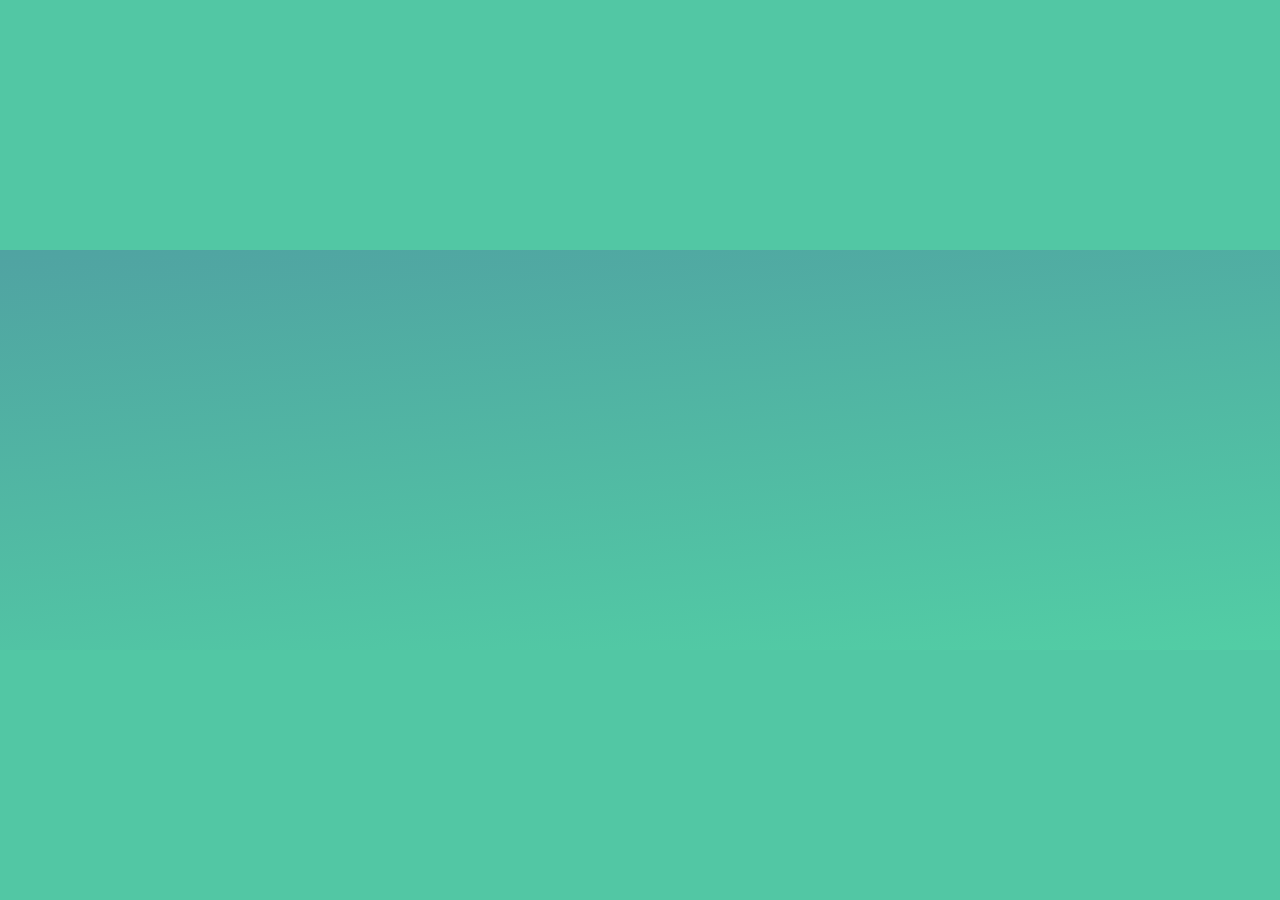
<file: Lab 2/Source/index.html>
<!DOCTYPE html>
<html>
<head>
    <meta charset="UTF-8">
    <title>Calm breeze login screen</title>



    <link rel="stylesheet" href="css/style.css">


</head>

<body background="m.png">
<script>
    function redirect() {

        window.location.assign("map1.html");
        validate2();

    }
    function validate2()

    { if(localStorage) {

        form = document.forms["logform"];

        var yn= form["u"].value;

        var xn = localStorage.getItem("unn");

        var x    = localStorage.getItem("pnn");

        var y    = form["p"].value;



        if (yn == xn && x==y) {

            alert("login success");

        } else{

            alert("check login details");

            window.location.assign("index.html");

        }

    }

    }
</script>
<div class="wrapper">
    <div class="container">
        <h1>Login</h1>

        <form class="form" name="logform">

            <input type="text" name="u" placeholder="Username">
            <input type="password" name="p" placeholder="Password">
            <button type="submit" id="login-button" onclick="redirect()">
                Login</button> <br>
            <a href="register.html">Register</a>

        </form>
    </div>

    <ul class="bg-bubbles">
        <li></li>
        <li></li>
        <li></li>
        <li></li>
        <li></li>
        <li></li>
        <li></li>
        <li></li>
        <li></li>
        <li></li>
    </ul>
</div>
<script src='http://cdnjs.cloudflare.com/ajax/libs/jquery/2.1.3/jquery.min.js'></script>

<script src="js/index.js"></script>

</body>
</html>
</file>
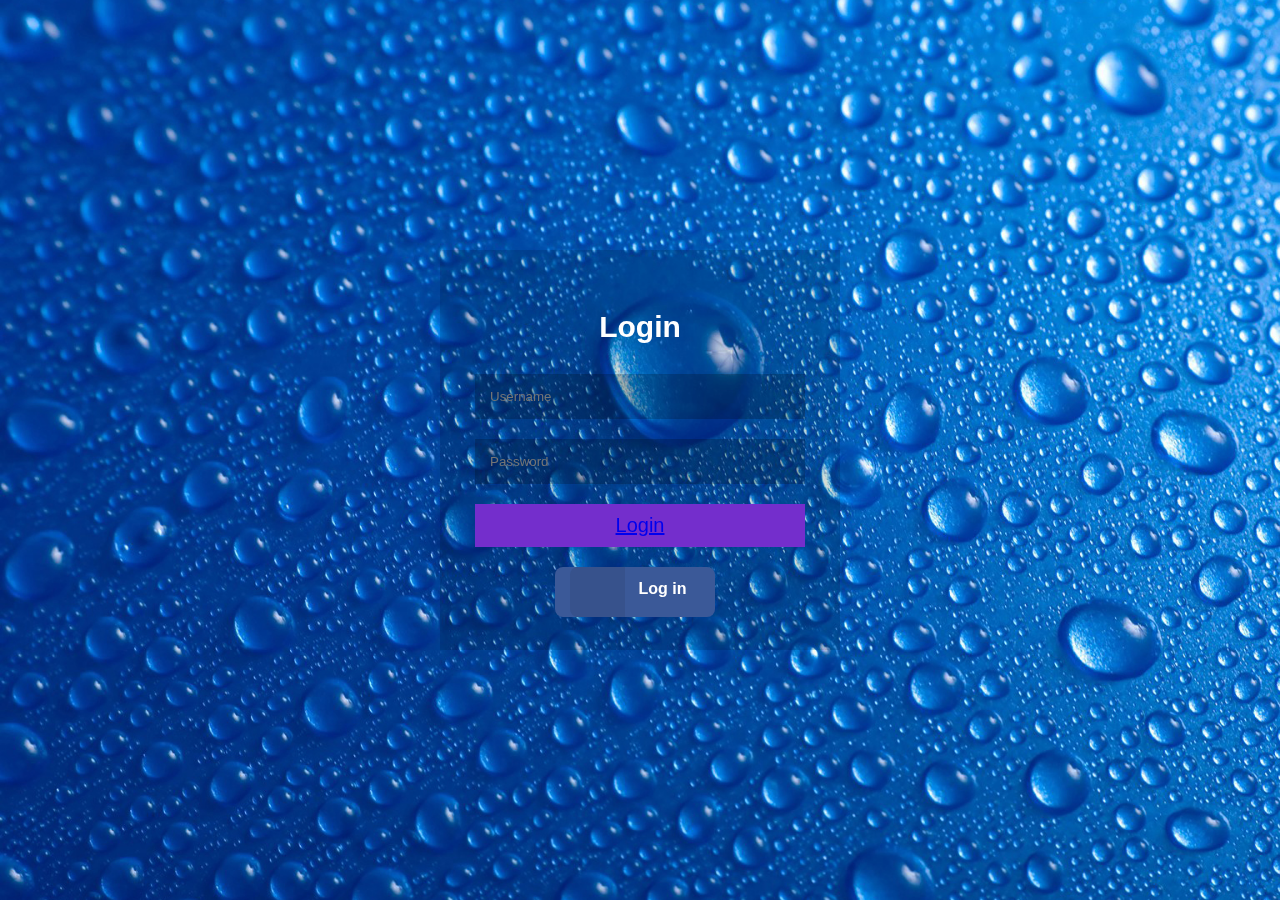
<file: Lab3/Source/index.html>
<!DOCTYPE html>
<html >
<head>
  <meta charset="UTF-8">
  <title>Mashup Application</title>




  <link rel="stylesheet" href="css/style.css">


  <style>
    body{
      background:url('b.jpg');
      background-size: cover;
    }
    #facebook {
      display: inline-block;
      text-align: center;
      vertical-align: middle;
      width: 160px;
      height:40px;
      padding-top: 10px;
      border: 0px solid #178bb6;
      border-radius: 8px;
      background: #3b5998;
      font-family: 'Open Sans', sans-serif;
      font-weight:700;
      color: #ffffff;
      text-decoration: none;
      margin-right: 10px;
    }
    #facebook:hover,
    #facebook:focus {
      background: #37528c;
      color: #ffffff;
      text-decoration: none;
    }
    #facebook:active {
      background: #1ca4d6;
    }
    #facebook:before{
      content:  "\0000a0";
      display: inline-block;
      height: 50px;
      width: 45px;
      line-height: 24px;
      margin: 0 4px -6px -4px;
      position: relative;
      padding-left: 10px;
      top: -10px;
      left: -10px;
      background: url("http://i.imgur.com/0bcxkOD.png") no-repeat center center #37528c;
      background-size: 13px 24px;
      -webkit-border-radius: 8px 0px 0px 8px;
      -moz-border-radius: 8px 0px 0px 8px;
      -o-border-radius: 8px 0px 0px 8px;
      -ms-border-radius: 8px 0px 0px 8px;
      border-radius: 8px 0px 0px 8px;
    }
  </style>

</head>

<body>
<script>
    // This is called with the results from from FB.getLoginStatus().
    function statusChangeCallback(response) {
        console.log('statusChangeCallback');
        console.log(response);
        // The response object is returned with a status field that lets the
        // app know the current login status of the person.
        // Full docs on the response object can be found in the documentation
        // for FB.getLoginStatus().
        if (response.status === 'connected') {
            // Logged into your app and Facebook.
            testAPI();
        } else if (response.status === 'not_authorized') {
            // The person is logged into Facebook, but not your app.
            document.getElementById('status').innerHTML = 'Please log ' +
                'into this app.';
        } else {
            // The person is not logged into Facebook, so we're not sure if
            // they are logged into this app or not.
            document.getElementById('status').innerHTML = 'Please log ' +
                'into Facebook.';
        }
    }
    // This function is called when someone finishes with the Login
    // Button.  See the onlogin handler attached to it in the sample
    // code below.
    function checkLoginState() {
        FB.getLoginStatus(function(response) {
            statusChangeCallback(response);
        });
    }
    window.fbAsyncInit = function() {
        FB.init({
            appId      : 1725951837654498,
            cookie     : true,  // enable cookies to allow the server to access
                                // the session
            xfbml      : true,  // parse social plugins on this page
            version    : 'v2.5' // use graph api version 2.5
        });
        // Now that we've initialized the JavaScript SDK, we call
        // FB.getLoginStatus().  This function gets the state of the
        // person visiting this page and can return one of three states to
        // the callback you provide.  They can be:
        //
        // 1. Logged into your app ('connected')
        // 2. Logged into Facebook, but not your app ('not_authorized')
        // 3. Not logged into Facebook and can't tell if they are logged into
        //    your app or not.
        //
        // These three cases are handled in the callback function.
        FB.getLoginStatus(function(response) {
            statusChangeCallback(response);
        });
    };
    // Load the SDK asynchronously
    (function(d, s, id) {
        var js, fjs = d.getElementsByTagName(s)[0];
        if (d.getElementById(id)) return;
        js = d.createElement(s); js.id = id;
        js.src = "//connect.facebook.net/en_US/sdk.js";
        fjs.parentNode.insertBefore(js, fjs);
    }(document, 'script', 'facebook-jssdk'));
    // Here we run a very simple test of the Graph API after login is
    // successful.  See statusChangeCallback() for when this call is made.
    function testAPI() {
        console.log('Welcome!  Fetching your information.... ');
        FB.api('/me', function(response) {
            console.log('Successful login for: ' + response.name);
            document.getElementById('status').innerHTML =
                'Thanks for logging in, ' + response.name + '!';
        });
    }
    function login() {
        FB.login(function(response) {
            if (response.authResponse) {
                alert('Success!');
                window.location="http://localhost:63342/sree/test.html?_ijt=onc0s3iddgboms4q56ilnng090";
            }else{
                alert('Login Failed!');
            }
        }, {scope: 'email'});
    }
</script>

<div class="vid-container">
  <video id="Video1" class="bgvid back" autoplay="false" muted="muted" preload="auto" loop>
    <source src="http://shortcodelic1.manuelmasiacsasi.netdna-cdn.com/themes/geode/wp-content/uploads/2014/04/milky-way-river-1280hd.mp4.mp4" type="video/mp4">
  </video>
  <div class="inner-container">
    <video id="Video2" class="bgvid inner" autoplay="false" muted="muted" preload="auto" loop>
      <source src="http://shortcodelic1.manuelmasiacsasi.netdna-cdn.com/themes/geode/wp-content/uploads/2014/04/milky-way-river-1280hd.mp4.mp4" type="video/mp4">
    </video>
    <div class="box">
      <h1>Login</h1>
      <input type="text" placeholder="Username"/>
      <input type="password" placeholder="Password"/>
      <button><a href="test.html"> Login</a></button>
      <center>   <div id="facebook" onclick="login();" style="align-content: center;">Log in</div></center>
      <!--   <p>Not a member? <span>Sign Up</span></p> -->
    </div>
  </div>
</div>

<script src='http://cdnjs.cloudflare.com/ajax/libs/jquery/2.1.3/jquery.min.js'></script>

<script src="js/index.js"></script>




</body>
</html>
</file>
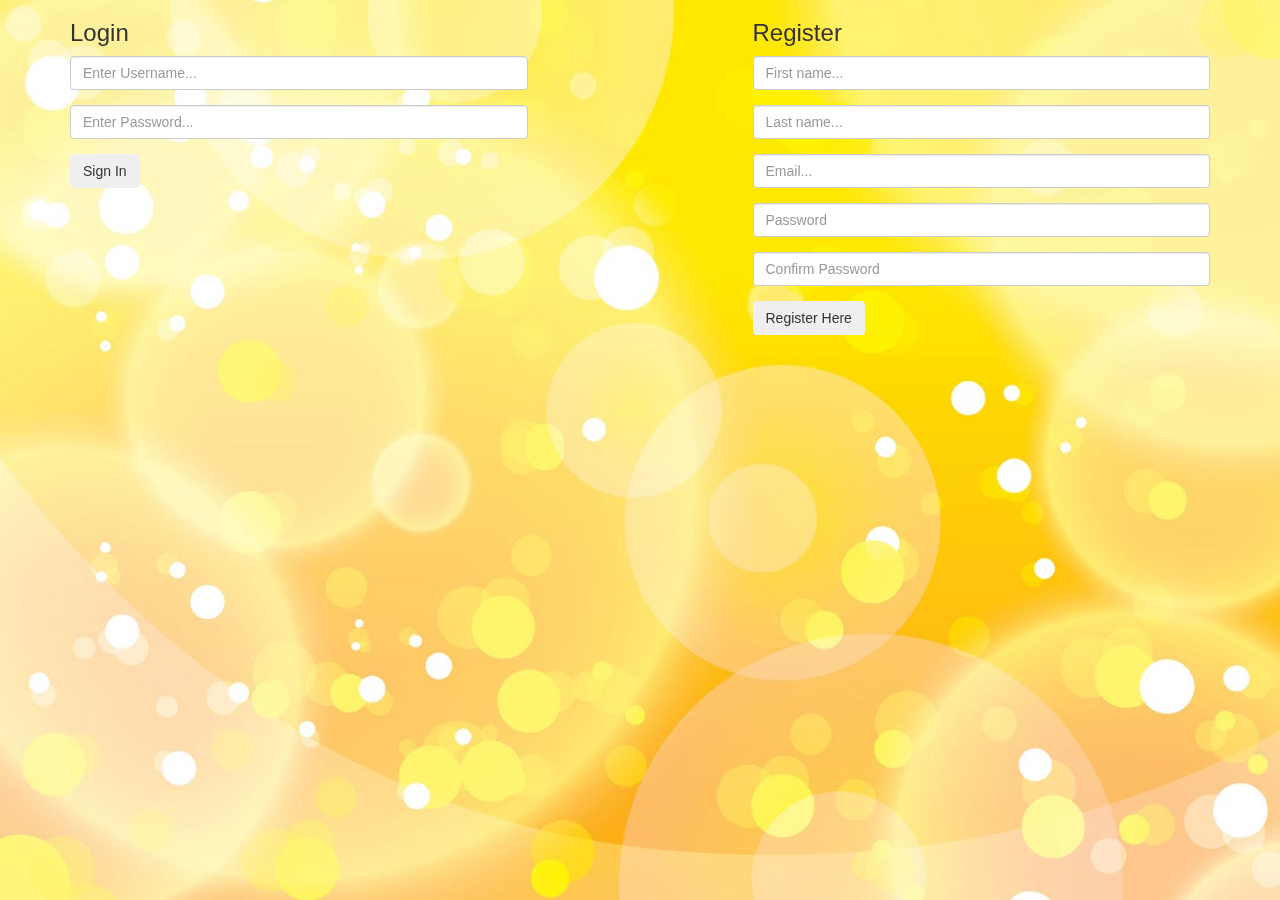
<file: Lab10/Source/MongoRestApplication/index.html>
<!DOCTYPE html>
<html lang="en" ng-app="demoMongo" ng-controller="MongoRestController">

    <head>

        <meta charset="utf-8">
        <meta http-equiv="X-UA-Compatible" content="IE=edge">
        <meta name="viewport" content="width=device-width, initial-scale=1">


        <!-- CSS -->
        <link rel="stylesheet" href="http://fonts.googleapis.com/css?family=Roboto:400,100,300,500">
        <link rel="stylesheet" href="assets/bootstrap/css/bootstrap.min.css">
        <!--<link rel="stylesheet" href="assets/font-awesome/css/font-awesome.min.css">
		<!--<link rel="stylesheet" href="assets/css/form-elements.css">
        <!--<link rel="stylesheet" href="assets/css/style.css">

        <!-- HTML5 Shim and Respond.js IE8 support of HTML5 elements and media queries -->
        <!-- WARNING: Respond.js doesn't work if you view the page via file:// -->
        <!--[if lt IE 9]>
            <script src="https://oss.maxcdn.com/libs/html5shiv/3.7.0/html5shiv.js"></script>
            <script src="https://oss.maxcdn.com/libs/respond.js/1.4.2/respond.min.js"></script>
        <![endif]-->

        <!-- Favicon and touch icons -->

		<script>
			function validation()
			{
				form = document.forms["regform"];
				name = form["fname"].value;	//name validation
				if(name.length<6)
				{
					alert("Username must have atleast 6 characters");
					form.focus();
					return false;
				}
				if(!name.match(/^[A-Z][ _A-Za-z]*$/))
				{
					alert("Invalid name.Hint:Name must start with Capital letter.");
					form.focus();
					return false;
				}

				mailId = form["email"].value;	//Mail ID validation
				if(!mailId.match(/^[A-Za-z.]+\@[A-Za-z]+\.[A-Za-z]+$/))
				{
					alert("Invalid Mail ID");
					form.focus();
					return false;
				}



				pwd = form["password"].value;	//password validation
				if(pwd.length<6)
				{
					alert("Length of password should not be less than 6 characters");
					form.focus();
					return false;
				}
				if(!pwd.match(/^[A-Za-z_]*$/))
				{
					alert("Password must contain only alphabets.");
					form.focus();
					return false;
				}

				cnfpwd = form["cpassword"].value;
				if(pwd != cnfpwd)
				{
					alert("Password and confirmed password must match.")
					form.focus();
					return false;
				}
			}
		</script>
		<script>
			function validataionn() {
				var j=0;

				var xmlhttp = new XMLHttpRequest();
				var url = "https://api.mongolab.com/api/1/databases/asesample/collections/users?apiKey=fem6O2UHSxjQ4btoO0lIgGphavsZAyxK";

				xmlhttp.onreadystatechange = function () {
					if (this.readyState == 4 && this.status == 200) {
						myFunction(this.responseText);
					}
				}
				xmlhttp.open("GET", url, true);
				xmlhttp.send();

				function myFunction(response) {
					var arr = JSON.parse(response);
					var i;
					var valiu = document.getElementById("form-username").value;
					var valip = document.getElementById("form-password").value;
					var arr1 = JSON.parse(response);
					for (i = 0; i < arr1.length; i++) {
						hello = arr[i].fname;
						hey = arr[i].password;
						if (valiu == hello && valip == hey) {

							window.alert("login  was successful");
							window.location="home.html";
							j=1;
							return true;

						}
						else {

							window.alert("login is failed");

							j=0;
							return false;
						}
					}
				}

				//if (j==1){return true;}
				//else {return false;}
			}
		</script>
    </head>

    <body>

        <!-- Top content -->
        <div class="top-content">
        	
            <div class="inner-bg">
                <div class="container">
                    
                    <div class="row">
                        <div class="col-sm-5">
                        	
                        	<div class="form-box">
	                        	<div class="form-top">
	                        		<div class="form-top-left">
	                        			<h3>Login</h3>

	                        		</div>
	                        		<div class="form-top-right">
	                        			<i class="fa fa-lock"></i>
	                        		</div>
	                            </div>
	                            <div class="form-bottom">
				                    <form  role="form" action="home.html" method="post" class="login-form" onsubmit="return validataionn()"/>
				                    	<div class="form-group">
				                    		<label class="sr-only" for="form-username">Username</label>
				                        	<input type="text" name="form-username" placeholder="Enter Username..." class="form-username form-control" id="form-username">
				                        </div>
				                        <div class="form-group">
				                        	<label class="sr-only" for="form-password">Password</label>
				                        	<input type="password" name="form-password" placeholder="Enter Password..." class="form-password form-control" id="form-password">
				                        </div>
				                        <button type="submit" class="btn">Sign In</button>
				                    </form>
			                    </div>
		                    </div>

	                        
                        </div>
                        
                        <div class="col-sm-1 middle-border"></div>
                        <div class="col-sm-1"></div>
                        	
                        <div class="col-sm-5">
                        	
                        	<div class="form-box">
                        		<div class="form-top">
	                        		<div class="form-top-left">
	                        			<h3>Register</h3>
	                        		</div>
	                        		<div class="form-top-right">
	                        			<i class="fa fa-pencil"></i>
	                        		</div>
	                            </div>
	                            <div class="form-bottom">
				                    <form name= regform role="form" action="home.html" method="post" class="registration-form" ng-submit="insertData();" onsubmit="return validation()" />
				                    	<div class="form-group">
				                    		<label class="sr-only" for="form-first-name">Enter First name</label>
				                        	<input type="text" name="fname" placeholder="First name..." class="form-first-name form-control" ng-model="formData.fname" id="form-first-name">
				                        </div>
				                        <div class="form-group">
				                        	<label class="sr-only" for="form-last-name">Enter Last name</label>
				                        	<input type="text" name="lname" placeholder="Last name..." ng-model="formData.lname" class="form-last-name form-control" id="form-last-name">
				                        </div>
				                        <div class="form-group">
				                        	<label class="sr-only" for="form-first-name">Enter Email</label>
				                        	<input type="text" name="email" placeholder="Email..." class="form-email form-control" ng-model="formData.email" id="form-email">
				                        </div>
										<div class="form-group">
											<label class="sr-only" for="form-last-name">Enter Password</label>
											<input type="password" name="password" placeholder="Password" class="form-last-name form-control" ng-model="formData.password" id="form-passwordr">
										</div>
										<div class="form-group">
											<label class="sr-only" for="form-last-name">Confirm Password</label>
											<input type="password" name="cpassword" placeholder="Confirm Password" ng-model="formData.cpassword" class="form-last-name form-control" id="form-cnfpassword">
										</div>

				                        <button type="submit" class="btn">Register Here</button>
				                    </form>
			                    </div>
                        	</div>
                        	
                        </div>
                    </div>
                    
                </div>
            </div>
            
        </div>

        <!-- Footer -->


        <!-- Javascript -->
        <script src="assets/js/jquery-1.11.1.min.js"></script>
        <script src="assets/bootstrap/js/bootstrap.min.js"></script>
        <script src="assets/js/jquery.backstretch.min.js"></script>
        <script src="assets/js/scripts.js"></script>
        
        <!--[if lt IE 10]>
            <script src="assets/js/placeholder.js"></script>
        <![endif]-->
		<script type="text/javascript" src="http://code.angularjs.org/1.1.1/angular.js"></script>
		<script type="text/javascript" src="http://code.angularjs.org/1.1.1/angular-resource.js"></script>
		<script type="text/javascript" src="http://code.angularjs.org/1.1.1/angular-sanitize.js"></script>
		<script src="js/index.js"></script>
    </body>

</html>
</file>
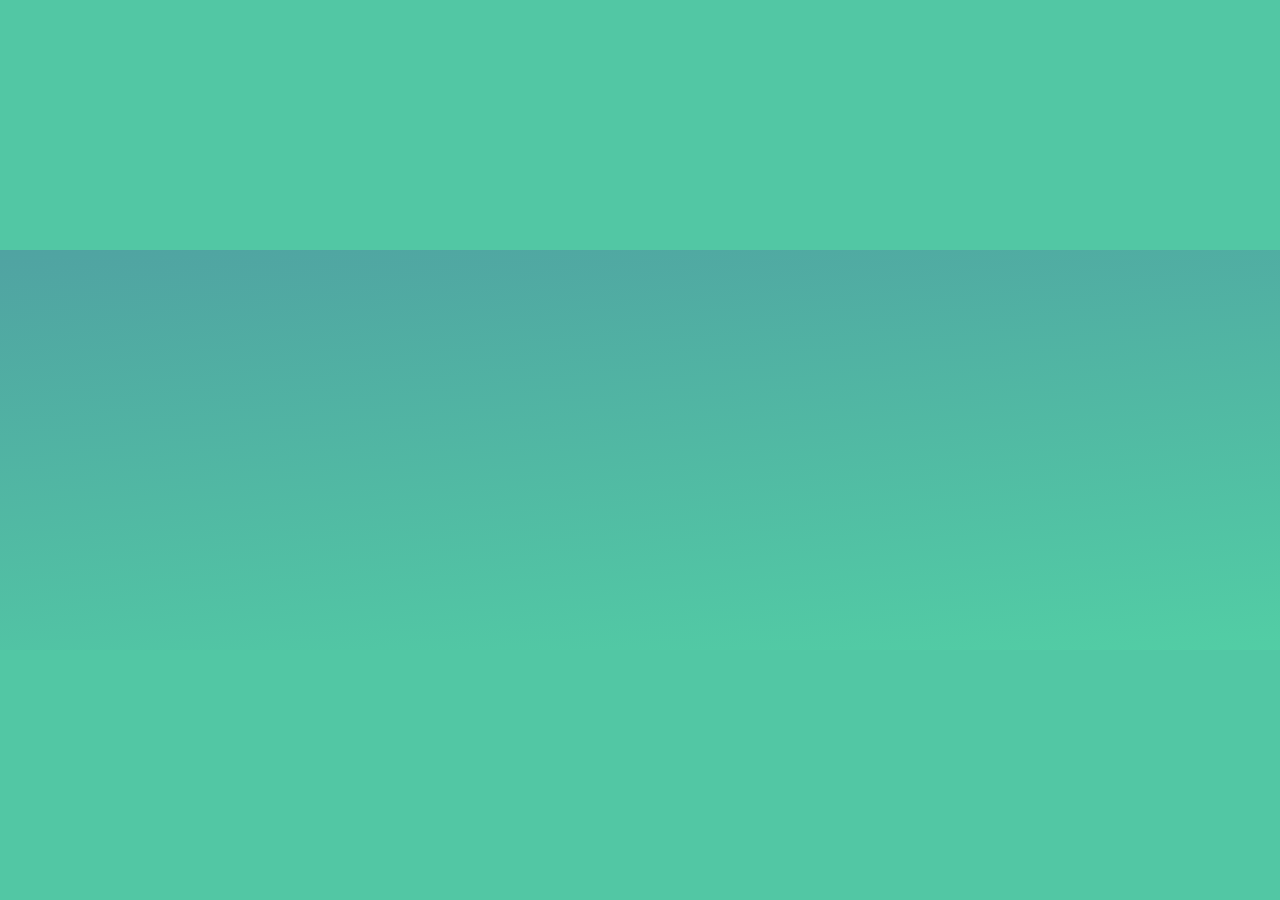
<file: Lab 2/Source/register.html>
<!DOCTYPE html>
<html >
<head>
    <meta charset="UTF-8">
    <title>Calm breeze login screen</title>



    <link rel="stylesheet" href="css/style.css">


</head>

<body background="m.png">
<div class="wrapper">
    <div class="container">
        <h1>Register</h1>

        <form class="form" name="regform">
            <input type="email" name="e" placeholder="Email">
            <input type="text" name="u" placeholder="Username">
            <input type="password" name="p" placeholder="Password">
            <button type="submit" id="login-button" onclick="redirect()">Register</button>
        </form>
    </div>
    <script>
        function validate() {
            if (localStorage) {



                form = document.forms["regform"];

                var un = form["u"].value;

                var pn = form["p"].value;

                localStorage.setItem('unn', un);

                localStorage.setItem('pnn', pn);



                return true;

            }

        }

        function redirect()

        {

            window.location.assign("index.html");
            validate();

        }
    </script>
    <ul class="bg-bubbles">
        <li></li>
        <li></li>
        <li></li>
        <li></li>
        <li></li>
        <li></li>
        <li></li>
        <li></li>
        <li></li>
        <li></li>
    </ul>
</div>
<script src='http://cdnjs.cloudflare.com/ajax/libs/jquery/2.1.3/jquery.min.js'></script>

<script src="js/index.js"></script>

</body>
</html>
</file>
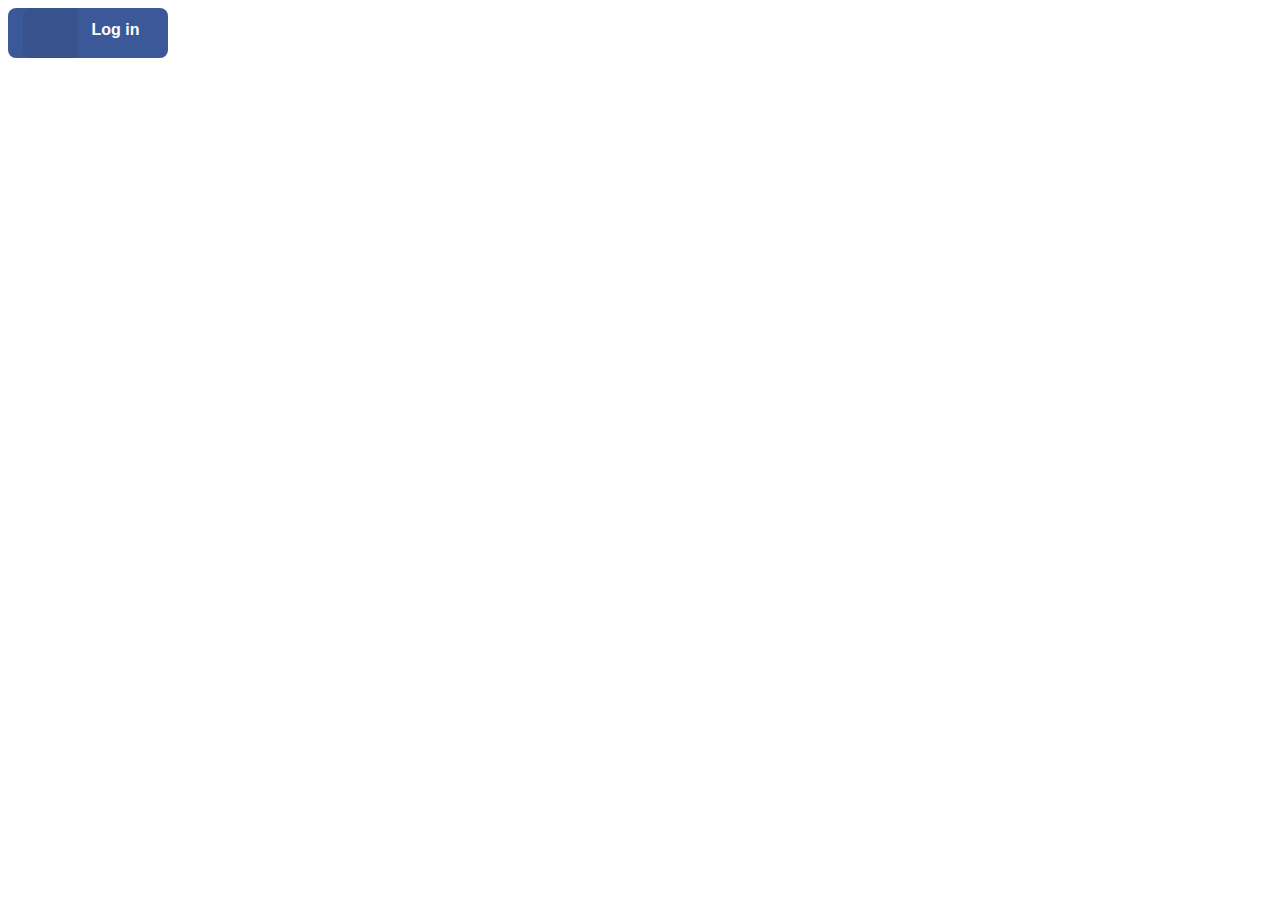
<file: Lab3/Source/fblogin.html>
<!DOCTYPE html>
<html xmlns:fb="http://www.facebook.com/2008/fbml">
<style>
    #facebook {
        display: inline-block;
        text-align: center;
        vertical-align: middle;
        width: 160px;
        height:40px;
        padding-top: 10px;
        border: 0px solid #178bb6;
        border-radius: 8px;
        background: #3b5998;
        font-family: 'Open Sans', sans-serif;
        font-weight:700;
        color: #ffffff;
        text-decoration: none;
        margin-right: 10px;
    }
    #facebook:hover,
    #facebook:focus {
        background: #37528c;
        color: #ffffff;
        text-decoration: none;
    }
    #facebook:active {
        background: #1ca4d6;
    }
    #facebook:before{
        content:  "\0000a0";
        display: inline-block;
        height: 50px;
        width: 45px;
        line-height: 24px;
        margin: 0 4px -6px -4px;
        position: relative;
        padding-left: 10px;
        top: -10px;
        left: -10px;
        background: url("http://i.imgur.com/0bcxkOD.png") no-repeat center center #37528c;
        background-size: 13px 24px;
        -webkit-border-radius: 8px 0px 0px 8px;
        -moz-border-radius: 8px 0px 0px 8px;
        -o-border-radius: 8px 0px 0px 8px;
        -ms-border-radius: 8px 0px 0px 8px;
        border-radius: 8px 0px 0px 8px;
    }
</style>
<head>
    <title>Facebook Login JavaScript Example</title>
    <meta charset="UTF-8">
</head>
<body>
<script>
    // This is called with the results from from FB.getLoginStatus().
    function statusChangeCallback(response) {
        console.log('statusChangeCallback');
        console.log(response);
        // The response object is returned with a status field that lets the
        // app know the current login status of the person.
        // Full docs on the response object can be found in the documentation
        // for FB.getLoginStatus().
        if (response.status === 'connected') {
            // Logged into your app and Facebook.
            testAPI();
        } else if (response.status === 'not_authorized') {
            // The person is logged into Facebook, but not your app.
            document.getElementById('status').innerHTML = 'Please log ' +
                'into this app.';
        } else {
            // The person is not logged into Facebook, so we're not sure if
            // they are logged into this app or not.
            document.getElementById('status').innerHTML = 'Please log ' +
                'into Facebook.';
        }
    }
    // This function is called when someone finishes with the Login
    // Button.  See the onlogin handler attached to it in the sample
    // code below.
    function checkLoginState() {
        FB.getLoginStatus(function(response) {
            statusChangeCallback(response);
        });
    }
    window.fbAsyncInit = function() {
        FB.init({
            appId      : 1725951837654498,
            cookie     : true,  // enable cookies to allow the server to access
                                // the session
            xfbml      : true,  // parse social plugins on this page
            version    : 'v2.5' // use graph api version 2.5
        });
        // Now that we've initialized the JavaScript SDK, we call
        // FB.getLoginStatus().  This function gets the state of the
        // person visiting this page and can return one of three states to
        // the callback you provide.  They can be:
        //
        // 1. Logged into your app ('connected')
        // 2. Logged into Facebook, but not your app ('not_authorized')
        // 3. Not logged into Facebook and can't tell if they are logged into
        //    your app or not.
        //
        // These three cases are handled in the callback function.
        FB.getLoginStatus(function(response) {
            statusChangeCallback(response);
        });
    };
    // Load the SDK asynchronously
    (function(d, s, id) {
        var js, fjs = d.getElementsByTagName(s)[0];
        if (d.getElementById(id)) return;
        js = d.createElement(s); js.id = id;
        js.src = "//connect.facebook.net/en_US/sdk.js";
        fjs.parentNode.insertBefore(js, fjs);
    }(document, 'script', 'facebook-jssdk'));
    // Here we run a very simple test of the Graph API after login is
    // successful.  See statusChangeCallback() for when this call is made.
    function testAPI() {
        console.log('Welcome!  Fetching your information.... ');
        FB.api('/me', function(response) {
            console.log('Successful login for: ' + response.name);
            document.getElementById('status').innerHTML =
                'Thanks for logging in, ' + response.name + '!';
        });
    }
    function login() {
        FB.login(function(response) {
            if (response.authResponse) {
                alert('Success!');
                window.location="http://localhost:63342/clartest1/test.html?_ijt=onc0s3iddgboms4q56ilnng090";
            }else{
                alert('Login Failed!');
            }
        }, {scope: 'email'});
    }
</script>



<!--
  Below we include the Login Button social plugin. This button uses
  the JavaScript SDK to present a graphical Login button that triggers
  the FB.login() function when clicked.
-->

<div id="facebook" onclick="login();">Log in</div>



</body>
</html>
</file>
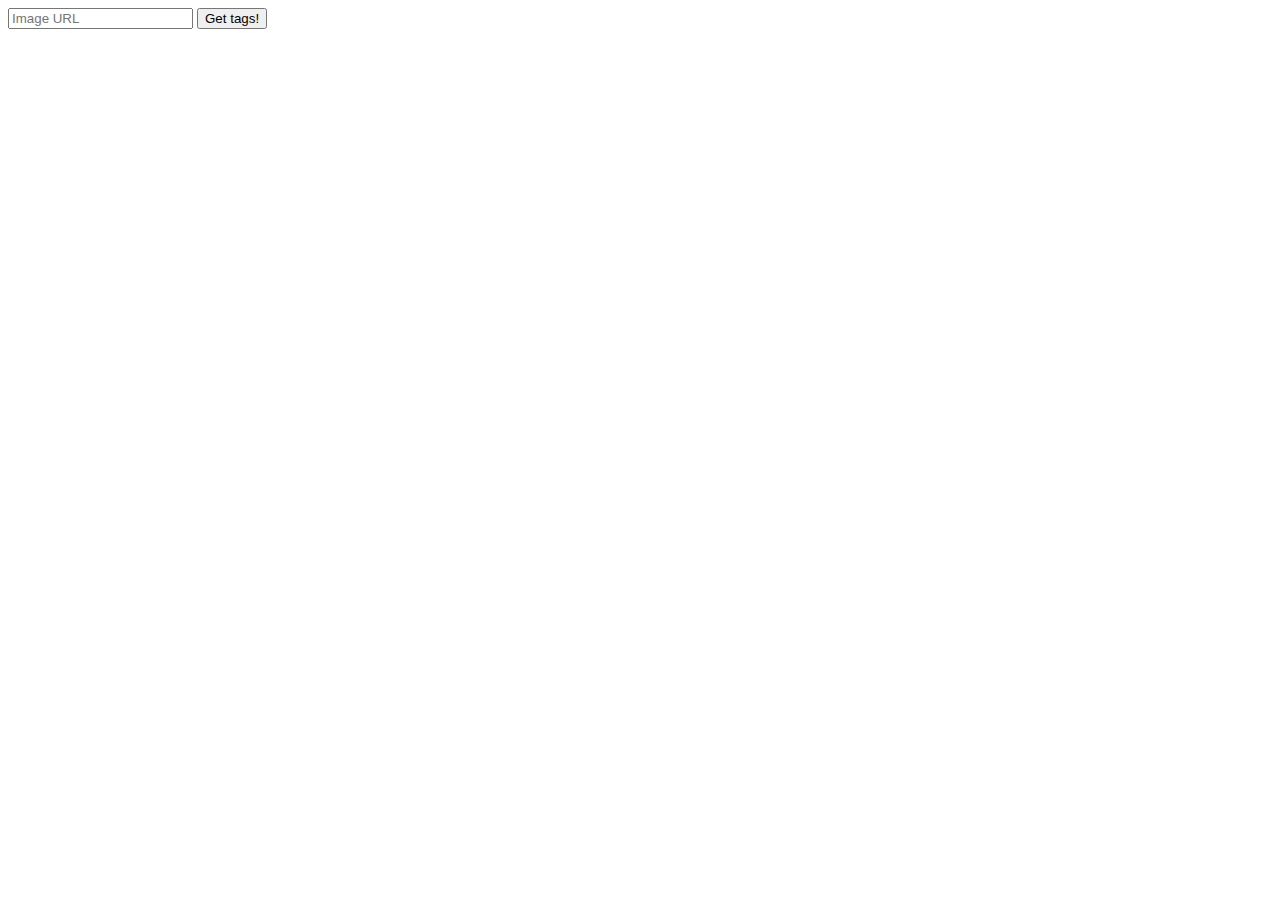
<file: Lab3/Source/tags.html>
<!DOCTYPE html>
<html lang="en">
<head>
    <title>My first API</title>
    <script type="text/javascript" src="keys.js"></script>
    <script type="text/javascript" src="index.js"></script>
    <!--  <script type="text/javascript" src="jsonparse.js"></script> -->
    <script src="https://npmcdn.com/axios/dist/axios.min.js"></script>

</head>
<body>
<div>
    <!-- <img id="imgurl" src="Ladybug+Saying+Hello!.jpg"> -->
    <input type="text" id="imgurl" placeholder="Image URL"/>
    <button onclick="run(document.getElementById('imgurl').value)">Get tags!</button>

</div>
<div id="tags"></div>
<!-- <div id="url"></div> -->

</body>
</html>
</file>
<file: Lab 2/Source/css/style.css>
@import url(http://fonts.googleapis.com/css?family=Source+Sans+Pro:200,300);
* {
  box-sizing: border-box;
  margin: 0;
  padding: 0;
  font-weight: 300;
}
body {
  font-family: 'Source Sans Pro', sans-serif;
  color: white;
  font-weight: 300;
}
body ::-webkit-input-placeholder {
  /* WebKit browsers */
  font-family: 'Source Sans Pro', sans-serif;
  color: white;
  font-weight: 300;
}
body :-moz-placeholder {
  /* Mozilla Firefox 4 to 18 */
  font-family: 'Source Sans Pro', sans-serif;
  color: white;
  opacity: 1;
  font-weight: 300;
}
body ::-moz-placeholder {
  /* Mozilla Firefox 19+ */
  font-family: 'Source Sans Pro', sans-serif;
  color: white;
  opacity: 1;
  font-weight: 300;
}
body :-ms-input-placeholder {
  /* Internet Explorer 10+ */
  font-family: 'Source Sans Pro', sans-serif;
  color: white;
  font-weight: 300;
}
.wrapper {
  background: #50a3a2;
  background: -webkit-linear-gradient(top left, #50a3a2 0%, #53e3a6 100%);
  background: linear-gradient(to bottom right, #50a3a2 0%, #53e3a6 100%);
  position: absolute;
  top: 50%;
  left: 0;
  width: 300%;
  height: 400px;
  margin-top: -200px;
  overflow: hidden;
}
.wrapper.form-success .container h1 {
  -webkit-transform: translateY(85px);
  transform: translateY(85px);
}
.container {
  max-width: 600px;
  margin: 0 auto;
  padding: 80px 0;
  height: 400px;
  text-align: center;
}
.container h1 {
  font-size: 40px;
  -webkit-transition-duration: 1s;
  transition-duration: 1s;
  -webkit-transition-timing-function: ease-in-put;
  transition-timing-function: ease-in-put;
  font-weight: 200;
}
form {
  padding: 20px 0;
  position: relative;
  z-index: 2;
}
form input {
  -webkit-appearance: none;
  -moz-appearance: none;
  appearance: none;
  outline: 0;
  border: 1px solid rgba(255, 255, 255, 0.4);
  background-color: rgba(255, 255, 255, 0.2);
  width: 250px;
  border-radius: 3px;
  padding: 10px 15px;
  margin: 0 auto 10px auto;
  display: block;
  text-align: center;
  font-size: 18px;
  color: white;
  -webkit-transition-duration: 0.25s;
  transition-duration: 0.25s;
  font-weight: 300;
}
form input:hover {
  background-color: rgba(255, 255, 255, 0.4);
}
form input:focus {
  background-color: white;
  width: 300px;
  color: #53e3a6;
}
form button {
  -webkit-appearance: none;
  -moz-appearance: none;
  appearance: none;
  outline: 0;
  background-color: white;
  border: 0;
  padding: 10px 15px;
  color: #53e3a6;
  border-radius: 3px;
  width: 250px;
  cursor: pointer;
  font-size: 18px;
  -webkit-transition-duration: 0.25s;
  transition-duration: 0.25s;
}
form button:hover {
  background-color: #f5f7f9;
}
.bg-bubbles {
  position: absolute;
  top: 0;
  left: 0;
  width: 100%;
  height: 100%;
  z-index: 1;
}
.bg-bubbles li {
  position: absolute;
  list-style: none;
  display: block;
  width: 40px;
  height: 40px;
  background-color: rgba(255, 255, 255, 0.15);
  bottom: -160px;
  -webkit-animation: square 25s infinite;
  animation: square 25s infinite;
  -webkit-transition-timing-function: linear;
  transition-timing-function: linear;
}
.bg-bubbles li:nth-child(1) {
  left: 10%;
}
.bg-bubbles li:nth-child(2) {
  left: 20%;
  width: 80px;
  height: 80px;
  -webkit-animation-delay: 2s;
  animation-delay: 2s;
  -webkit-animation-duration: 17s;
  animation-duration: 17s;
}
.bg-bubbles li:nth-child(3) {
  left: 25%;
  -webkit-animation-delay: 4s;
  animation-delay: 4s;
}
.bg-bubbles li:nth-child(4) {
  left: 40%;
  width: 60px;
  height: 60px;
  -webkit-animation-duration: 22s;
  animation-duration: 22s;
  background-color: rgba(255, 255, 255, 0.25);
}
.bg-bubbles li:nth-child(5) {
  left: 70%;
}
.bg-bubbles li:nth-child(6) {
  left: 80%;
  width: 120px;
  height: 120px;
  -webkit-animation-delay: 3s;
  animation-delay: 3s;
  background-color: rgba(255, 255, 255, 0.2);
}
.bg-bubbles li:nth-child(7) {
  left: 32%;
  width: 160px;
  height: 160px;
  -webkit-animation-delay: 7s;
  animation-delay: 7s;
}
.bg-bubbles li:nth-child(8) {
  left: 55%;
  width: 20px;
  height: 20px;
  -webkit-animation-delay: 15s;
  animation-delay: 15s;
  -webkit-animation-duration: 40s;
  animation-duration: 40s;
}
.bg-bubbles li:nth-child(9) {
  left: 25%;
  width: 10px;
  height: 10px;
  -webkit-animation-delay: 2s;
  animation-delay: 2s;
  -webkit-animation-duration: 40s;
  animation-duration: 40s;
  background-color: rgba(255, 255, 255, 0.3);
}
.bg-bubbles li:nth-child(10) {
  left: 90%;
  width: 160px;
  height: 160px;
  -webkit-animation-delay: 11s;
  animation-delay: 11s;
}
@-webkit-keyframes square {
  0% {
    -webkit-transform: translateY(0);
    transform: translateY(0);
  }
  100% {
    -webkit-transform: translateY(-700px) rotate(600deg);
    transform: translateY(-700px) rotate(600deg);
  }
}
@keyframes square {
  0% {
    -webkit-transform: translateY(0);
    transform: translateY(0);
  }
  100% {
    -webkit-transform: translateY(-700px) rotate(600deg);
    transform: translateY(-700px) rotate(600deg);
  }
}
</file>
<file: Lab3/Source/css/style.css>
body{
  padding:0;
  margin:0;
}
.vid-container{
  position:relative;
  height:100vh;
  overflow:hidden;
}
.bgvid.back {
  position: fixed; right: 0; bottom: 0;
  min-width: 100%; min-height: 100%;
  width: auto; height: auto; z-index: -100;
}
.inner {
  position: absolute;
}
.inner-container{
  width:400px;
  height:400px;
  position:absolute;
  top:calc(50vh - 200px);
  left:calc(50vw - 200px);
  overflow:hidden;
}
.bgvid.inner{
  top:calc(-50vh + 200px);
  left:calc(-50vw + 200px);
  filter: url("data:image/svg+xml;utf9,<svg%20version='1.1'%20xmlns='http://www.w3.org/2000/svg'><filter%20id='blur'><feGaussianBlur%20stdDeviation='10'%20/></filter></svg>#blur");
  -webkit-filter:blur(10px);
  -ms-filter: blur(10px);
  -o-filter: blur(10px);
  filter:blur(10px);
}
.box{
  position:absolute;
  height:100%;
  width:100%;
  font-family:Helvetica;
  color:#fff;
  background:rgba(0,0,0,0.13);
  padding:30px 0px;
}
.box h1{
  text-align:center;
  margin:30px 0;
  font-size:30px;
}
.box input{
  display:block;
  width:300px;
  margin:20px auto;
  padding:15px;
  background:rgba(0,0,0,0.2);
  color:#fff;
  border:0;
}
.box input:focus,.box input:active,.box button:focus,.box button:active{
  outline:none;
}
.box button{
  background:#742ECC;
  border:0;
  color:#fff;
  padding:10px;
  font-size:20px;
  width:330px;
  margin:20px auto;
  display:block;
  cursor:pointer;
}
.box button:active{
  background:#27ae60;
}
.box p{
  font-size:14px;
  text-align:center;
}
.box p span{
  cursor:pointer;
  color:#666;
}
</file>
<file: Lab10/Source/MongoRestApplication/assets/css/form-elements.css>
input[type="text"], 
input[type="password"], 
textarea, 
textarea.form-control {
	height: 50px;
    margin: 0;
    padding: 0 20px;
    vertical-align: middle;
    background: #fff;
    border: 3px solid #fff;
    font-family: 'Roboto', sans-serif;
    font-size: 16px;
    font-weight: 300;
    line-height: 50px;
    color: #888;
    -moz-border-radius: 4px; -webkit-border-radius: 4px; border-radius: 4px;
    -moz-box-shadow: none; -webkit-box-shadow: none; box-shadow: none;
    -o-transition: all .3s; -moz-transition: all .3s; -webkit-transition: all .3s; -ms-transition: all .3s; transition: all .3s;
}

textarea, 
textarea.form-control {
	padding-top: 10px;
	padding-bottom: 10px;
	line-height: 30px;
}

input[type="text"]:focus, 
input[type="password"]:focus, 
textarea:focus, 
textarea.form-control:focus {
	outline: 0;
	background: #fff;
    border: 3px solid #fff;
    -moz-box-shadow: none; -webkit-box-shadow: none; box-shadow: none;
}

input[type="text"]:-moz-placeholder, input[type="password"]:-moz-placeholder, 
textarea:-moz-placeholder, textarea.form-control:-moz-placeholder { color: #888; }

input[type="text"]:-ms-input-placeholder, input[type="password"]:-ms-input-placeholder, 
textarea:-ms-input-placeholder, textarea.form-control:-ms-input-placeholder { color: #888; }

input[type="text"]::-webkit-input-placeholder, input[type="password"]::-webkit-input-placeholder, 
textarea::-webkit-input-placeholder, textarea.form-control::-webkit-input-placeholder { color: #888; }



button.btn {
	height: 50px;
    margin: 0;
    padding: 0 20px;
    vertical-align: middle;
    background: #19b9e7;
    border: 0;
    font-family: 'Roboto', sans-serif;
    font-size: 16px;
    font-weight: 300;
    line-height: 50px;
    color: #fff;
    -moz-border-radius: 4px; -webkit-border-radius: 4px; border-radius: 4px;
    text-shadow: none;
    -moz-box-shadow: none; -webkit-box-shadow: none; box-shadow: none;
    -o-transition: all .3s; -moz-transition: all .3s; -webkit-transition: all .3s; -ms-transition: all .3s; transition: all .3s;
}

button.btn:hover { opacity: 0.6; color: #fff; }

button.btn:active { outline: 0; opacity: 0.6; color: #fff; -moz-box-shadow: none; -webkit-box-shadow: none; box-shadow: none; }

button.btn:focus { outline: 0; opacity: 0.6; background: #19b9e7; color: #fff; }

button.btn:active:focus, button.btn.active:focus { outline: 0; opacity: 0.6; background: #19b9e7; color: #fff; }
</file>
<file: Lab10/Source/MongoRestApplication/assets/css/style.css>
body {
    font-family: 'Roboto', sans-serif;
    font-size: 16px;
    font-weight: 300;
    color: #888;
    line-height: 30px;
    text-align: center;
}

strong { font-weight: 500; }

a, a:hover, a:focus {
	color: #19b9e7;
	text-decoration: none;
    -o-transition: all .3s; -moz-transition: all .3s; -webkit-transition: all .3s; -ms-transition: all .3s; transition: all .3s;
}

h1, h2 {
	margin-top: 10px;
	font-size: 38px;
    font-weight: 100;
    color: #555;
    line-height: 50px;
}

h3 {
	font-size: 22px;
    font-weight: 300;
    color: #555;
    line-height: 30px;
}

img { max-width: 100%; }

::-moz-selection { background: #19b9e7; color: #fff; text-shadow: none; }
::selection { background: #19b9e7; color: #fff; text-shadow: none; }


.btn-link-1 {
	display: inline-block;
	height: 50px;
	margin: 5px;
	padding: 16px 20px 0 20px;
	background: #19b9e7;
	font-size: 16px;
    font-weight: 300;
    line-height: 16px;
    color: #fff;
    -moz-border-radius: 4px; -webkit-border-radius: 4px; border-radius: 4px;
}
.btn-link-1:hover, .btn-link-1:focus, .btn-link-1:active { outline: 0; opacity: 0.6; color: #fff; }

.btn-link-1.btn-link-1-facebook { background: #4862a3; }
.btn-link-1.btn-link-1-twitter { background: #55acee; }
.btn-link-1.btn-link-1-google-plus { background: #dd4b39; }

.btn-link-1 i {
	padding-right: 5px;
	vertical-align: middle;
	font-size: 20px;
	line-height: 20px;
}

.btn-link-2 {
	display: inline-block;
	height: 50px;
	margin: 5px;
	padding: 15px 20px 0 20px;
	background: rgba(0, 0, 0, 0.3);
	border: 1px solid #fff;
	font-size: 16px;
    font-weight: 300;
    line-height: 16px;
    color: #fff;
    -moz-border-radius: 4px; -webkit-border-radius: 4px; border-radius: 4px;
}
.btn-link-2:hover, .btn-link-2:focus, 
.btn-link-2:active, .btn-link-2:active:focus { outline: 0; opacity: 0.6; background: rgba(0, 0, 0, 0.3); color: #fff; }

.btn-link-2 i {
	padding-right: 5px;
	vertical-align: middle;
	font-size: 20px;
	line-height: 20px;
}


/***** Top content *****/

.inner-bg {
    padding: 60px 0 80px 0;
}

.top-content .text {
	color: #fff;
}

.top-content .text h1 { color: #fff; }

.top-content .description {
	margin: 20px 0 10px 0;
}

.top-content .description p { opacity: 0.8; }

.top-content .description a {
	color: #fff;
}
.top-content .description a:hover, 
.top-content .description a:focus { border-bottom: 1px dotted #fff; }

.form-box {
	margin-top: 70px;
}

.form-top {
	overflow: hidden;
	padding: 0 25px 15px 25px;
	background: #444;
	background: rgba(0, 0, 0, 0.35);
	-moz-border-radius: 4px 4px 0 0; -webkit-border-radius: 4px 4px 0 0; border-radius: 4px 4px 0 0;
	text-align: left;
}

.form-top-left {
	float: left;
	width: 75%;
	padding-top: 25px;
}

.form-top-left h3 { margin-top: 0; color: #fff; }
.form-top-left p { opacity: 0.8; color: #fff; }

.form-top-right {
	float: left;
	width: 25%;
	padding-top: 5px;
	font-size: 66px;
	color: #fff;
	line-height: 100px;
	text-align: right;
	opacity: 0.3;
}

.form-bottom {
	padding: 25px 25px 30px 25px;
	background: #444;
	background: rgba(0, 0, 0, 0.3);
	-moz-border-radius: 0 0 4px 4px; -webkit-border-radius: 0 0 4px 4px; border-radius: 0 0 4px 4px;
	text-align: left;
}

.form-bottom form textarea {
	height: 100px;
}

.form-bottom form button.btn {
	width: 100%;
}

.form-bottom form .input-error {
	border-color: #19b9e7;
}

.social-login {
	margin-top: 35px;
}

.social-login h3 {
	color: #fff;
}

.social-login-buttons {
	margin-top: 25px;
}

.middle-border {
	min-height: 300px;
	margin-top: 170px;
	border-right: 1px solid #fff;
	border-right: 1px solid rgba(255, 255, 255, 0.6);
}


/***** Footer *****/

footer {
	padding-bottom: 70px;
	color: #fff;
}

footer .footer-border {
	width: 200px;
	margin: 0 auto;
	padding-bottom: 30px;
	border-top: 1px solid #fff;
	border-top: 1px solid rgba(255, 255, 255, 0.6);
}

footer p { opacity: 0.8; }

footer a {
	color: #fff;
}
footer a:hover, footer a:focus { color: #fff; border-bottom: 1px dotted #fff; }


/***** Media queries *****/

@media (min-width: 992px) and (max-width: 1199px) {}

@media (min-width: 768px) and (max-width: 991px) {}

@media (max-width: 767px) {
	
	.middle-border { min-height: auto; margin: 65px 30px 0 30px; border-right: 0; 
						border-top: 1px solid #fff; border-top: 1px solid rgba(255, 255, 255, 0.6); }
	
}

@media (max-width: 415px) {
	
	h1, h2 { font-size: 32px; }

}
</file>
